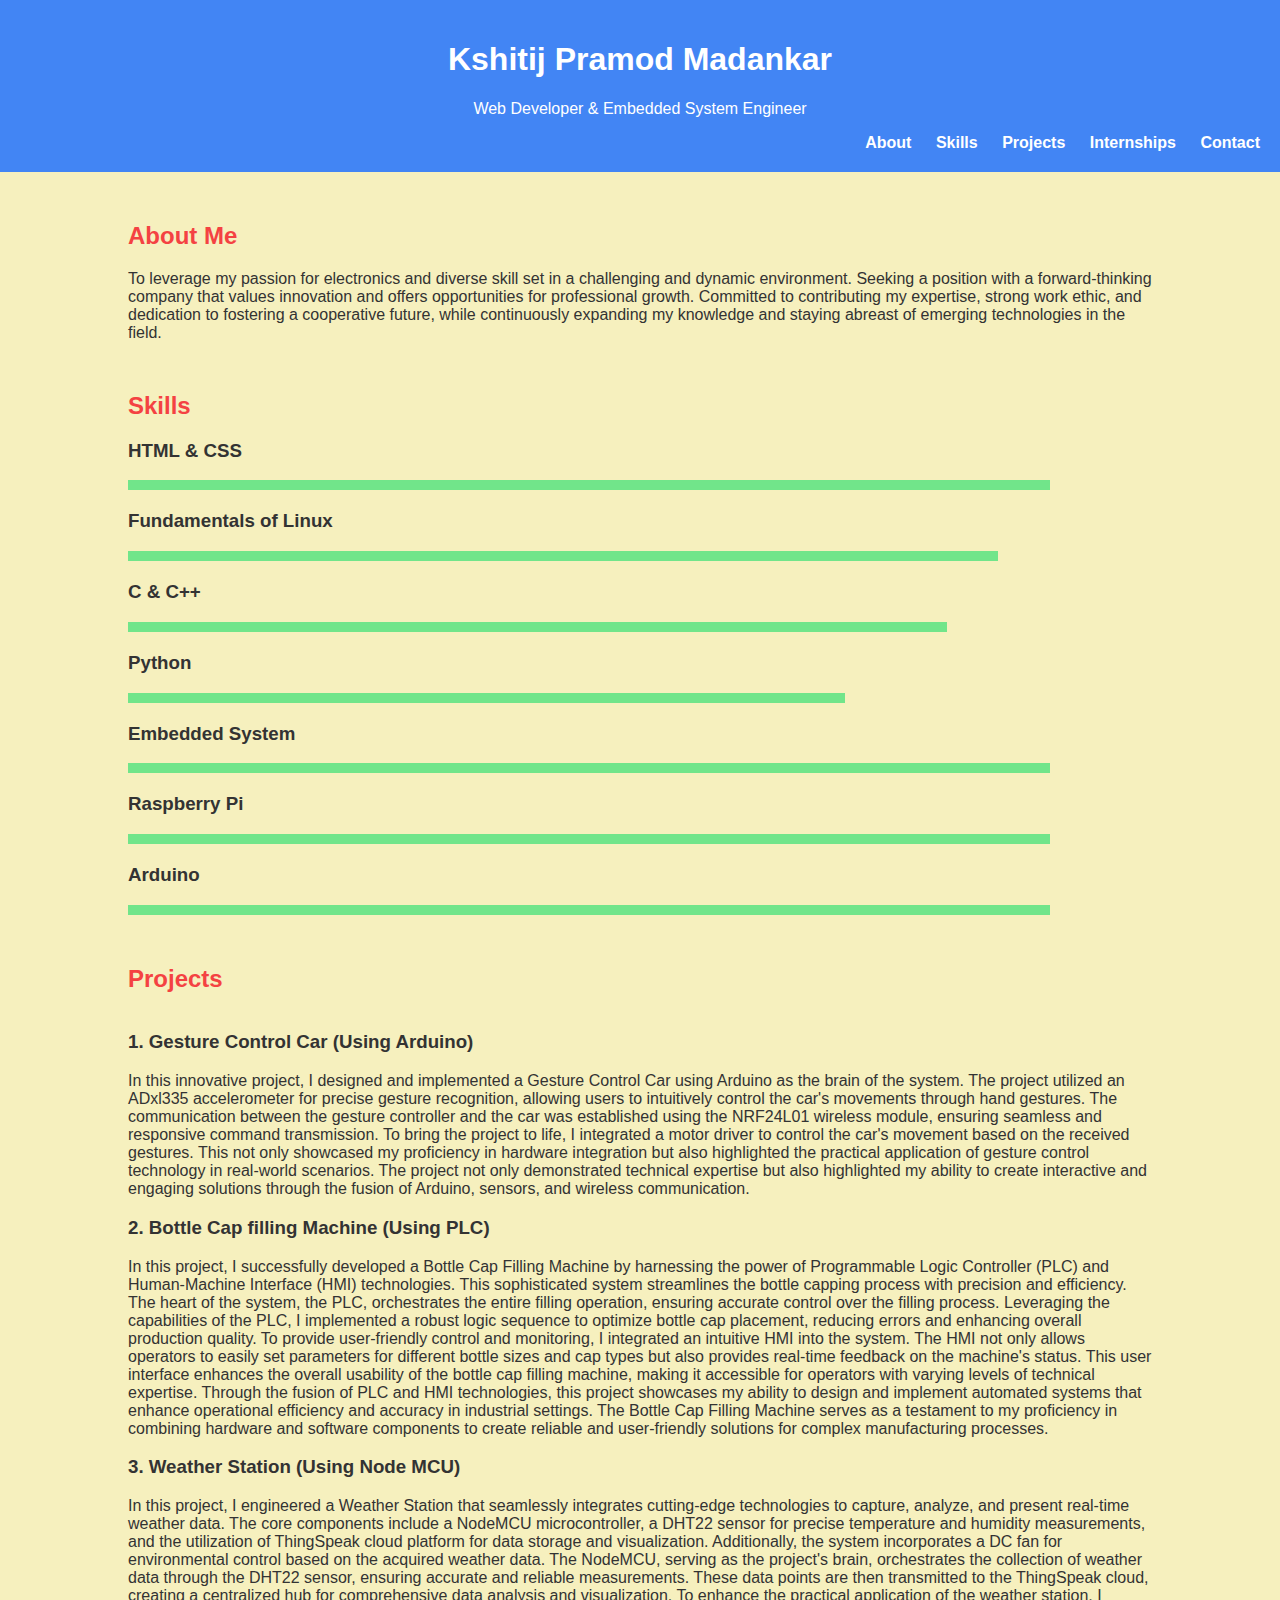
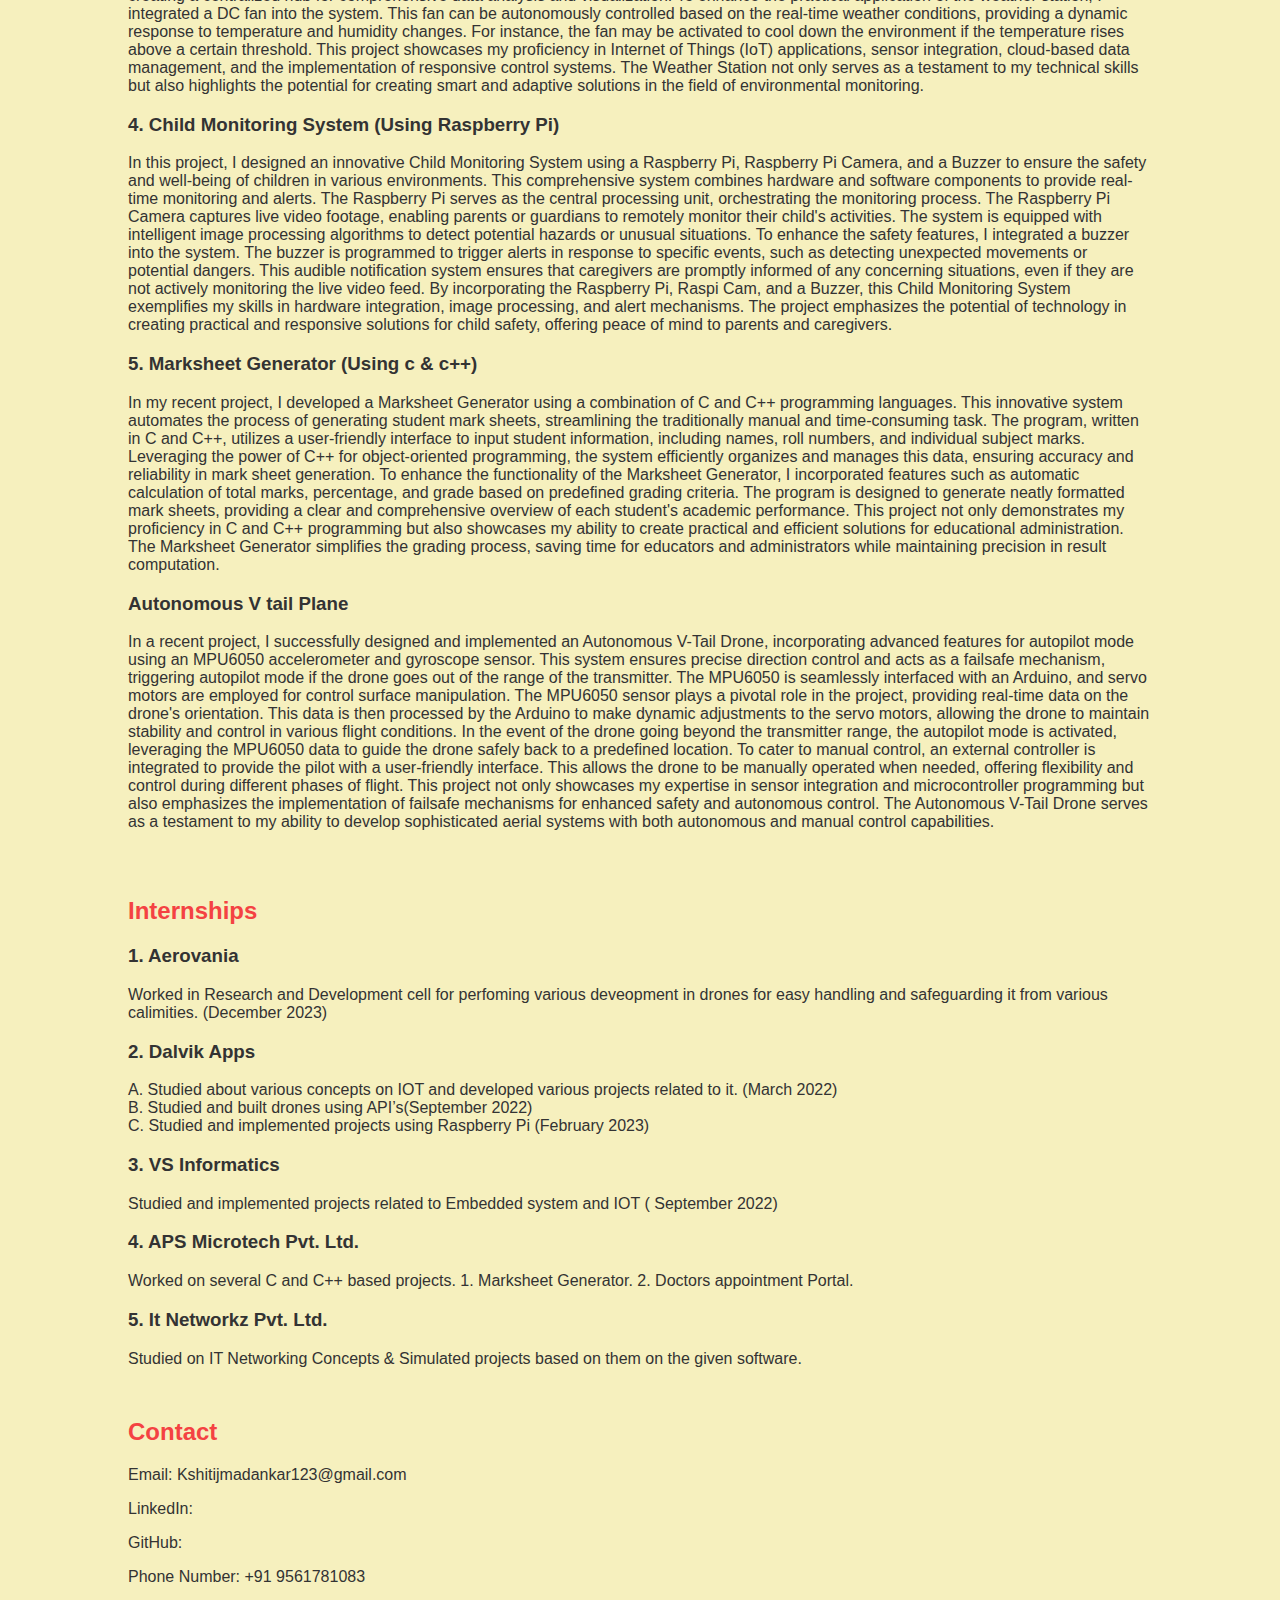
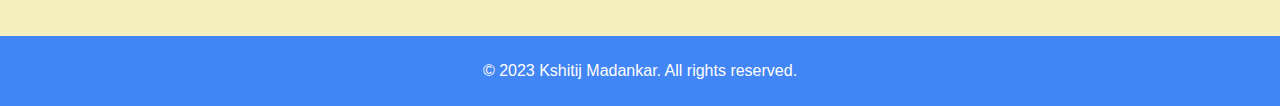
<file: Index.html>
<!DOCTYPE html>
<html lang="en">
<head>
    <meta charset="UTF-8">
    <meta name="viewport" content="width=device-width, initial-scale=1.0">
    <link rel="stylesheet" href="style.css">
    <title>Mr. Kshitij Pramod Madankar - Portfolio</title>
</head>
<body>

    <header>
        
        <div class="intro-text">
            <h1>Kshitij Pramod Madankar</h1>
            <p>Web Developer & Embedded System Engineer</p>
        </div>


        <nav>
            <ul>
                <li><a href="#about">About</a></li>
                <li><a href="#skills">Skills</a></li>
                <li><a href="#projects">Projects</a></li>
                <li><a href="#Internships">Internships</a></li>
                <li><a href="#contact">Contact</a></li>
                <!--Add More Sections here-->
            </ul>
        </nav>
    </header>


    
    <section id="about">
        <div class="container">
            <h2>About Me</h2>
            <p>To leverage my passion for 
                electronics and diverse skill set in a 
                challenging and dynamic 
                environment. Seeking a position with 
                a forward-thinking company that 
                values innovation and offers 
                opportunities for professional growth. 
                Committed to contributing my 
                expertise, strong work ethic, and 
                dedication to fostering a cooperative 
                future,  while continuously expanding 
                my knowledge and staying abreast of 
                emerging technologies in the field.  </p>
        </div>
    </section>

    <section id="skills">
        <div class="container">
            <h2>Skills</h2>
            <div class="skill">
                <h3>HTML & CSS</h3>
                <div class="progress-bar" style="--progress: 90%;"></div>
            </div>
            <div class="skill">
                <h3>Fundamentals of Linux</h3>
                <div class="progress-bar" style="--progress: 85%;"></div>
            </div>
            <div class="skill">
                <h3>C & C++</h3>
                <div class="progress-bar" style="--progress: 80%;"></div>
            </div>
            <div class="skill">
                <h3>Python</h3>
                <div class="progress-bar" style="--progress: 70%;"></div>
            </div>
            <div class="skill">
                <h3>Embedded System</h3>
                <div class="progress-bar" style="--progress: 90%;"></div>
            </div>
            <div class="skill">
                <h3>Raspberry Pi</h3>
                <div class="progress-bar" style="--progress: 90%;"></div>
            </div>
            <div class="skill">
                <h3>Arduino</h3>
                <div class="progress-bar" style="--progress: 90%;"></div>
            </div>
            <!-- Add more skills as needed -->
        </div>
    </section>

    <section id="projects">
        <div class="container">
            <h2>Projects</h2>
            <div class="project">
                <div class="project-info">
                    <h3>1. Gesture Control Car (Using Arduino)</h3>
                    <p>In this innovative project, I designed and implemented a Gesture Control Car using Arduino as the brain of the system. The project utilized an ADxl335 accelerometer for precise gesture recognition, allowing users to intuitively control the car's movements through hand gestures. The communication between the gesture controller and the car was established using the NRF24L01 wireless module, ensuring seamless and responsive command transmission.
                    To bring the project to life, I integrated a motor driver to control the car's movement based on the received gestures. This not only showcased my proficiency in hardware integration but also highlighted the practical application of gesture control technology in real-world scenarios. The project not only demonstrated technical expertise but also highlighted my ability to create interactive and engaging solutions through the fusion of Arduino, sensors, and wireless communication.</p>
                    <h3>2. Bottle Cap filling Machine (Using PLC)</h3>
                    <p>In this project, I successfully developed a Bottle Cap Filling Machine by harnessing the power of Programmable Logic Controller (PLC) and Human-Machine Interface (HMI) technologies. This sophisticated system streamlines the bottle capping process with precision and efficiency.
                    The heart of the system, the PLC, orchestrates the entire filling operation, ensuring accurate control over the filling process. Leveraging the capabilities of the PLC, I implemented a robust logic sequence to optimize bottle cap placement, reducing errors and enhancing overall production quality.
                    To provide user-friendly control and monitoring, I integrated an intuitive HMI into the system. The HMI not only allows operators to easily set parameters for different bottle sizes and cap types but also provides real-time feedback on the machine's status. This user interface enhances the overall usability of the bottle cap filling machine, making it accessible for operators with varying levels of technical expertise.
                    Through the fusion of PLC and HMI technologies, this project showcases my ability to design and implement automated systems that enhance operational efficiency and accuracy in industrial settings. The Bottle Cap Filling Machine serves as a testament to my proficiency in combining hardware and software components to create reliable and user-friendly solutions for complex manufacturing processes.</p>
                    <h3>3. Weather Station (Using Node MCU)</h3>
                    <p>In this project, I engineered a Weather Station that seamlessly integrates cutting-edge technologies to capture, analyze, and present real-time weather data. The core components include a NodeMCU microcontroller, a DHT22 sensor for precise temperature and humidity measurements, and the utilization of ThingSpeak cloud platform for data storage and visualization. Additionally, the system incorporates a DC fan for environmental control based on the acquired weather data.
                    The NodeMCU, serving as the project's brain, orchestrates the collection of weather data through the DHT22 sensor, ensuring accurate and reliable measurements. These data points are then transmitted to the ThingSpeak cloud, creating a centralized hub for comprehensive data analysis and visualization.
                    To enhance the practical application of the weather station, I integrated a DC fan into the system. This fan can be autonomously controlled based on the real-time weather conditions, providing a dynamic response to temperature and humidity changes. For instance, the fan may be activated to cool down the environment if the temperature rises above a certain threshold.
                    This project showcases my proficiency in Internet of Things (IoT) applications, sensor integration, cloud-based data management, and the implementation of responsive control systems. The Weather Station not only serves as a testament to my technical skills but also highlights the potential for creating smart and adaptive solutions in the field of environmental monitoring.</p>
                    <h3>4. Child Monitoring System (Using Raspberry Pi)</h3>
                    <p>In this project, I designed an innovative Child Monitoring System using a Raspberry Pi, Raspberry Pi Camera, and a Buzzer to ensure the safety and well-being of children in various environments. This comprehensive system combines hardware and software components to provide real-time monitoring and alerts.
                    The Raspberry Pi serves as the central processing unit, orchestrating the monitoring process. The Raspberry Pi Camera captures live video footage, enabling parents or guardians to remotely monitor their child's activities. The system is equipped with intelligent image processing algorithms to detect potential hazards or unusual situations.
                    To enhance the safety features, I integrated a buzzer into the system. The buzzer is programmed to trigger alerts in response to specific events, such as detecting unexpected movements or potential dangers. This audible notification system ensures that caregivers are promptly informed of any concerning situations, even if they are not actively monitoring the live video feed.
                    By incorporating the Raspberry Pi, Raspi Cam, and a Buzzer, this Child Monitoring System exemplifies my skills in hardware integration, image processing, and alert mechanisms. The project emphasizes the potential of technology in creating practical and responsive solutions for child safety, offering peace of mind to parents and caregivers.</p>
                    <h3>5. Marksheet Generator (Using c & c++)</h3>
                    <p>In my recent project, I developed a Marksheet Generator using a combination of C and C++ programming languages. This innovative system automates the process of generating student mark sheets, streamlining the traditionally manual and time-consuming task.
                    The program, written in C and C++, utilizes a user-friendly interface to input student information, including names, roll numbers, and individual subject marks. Leveraging the power of C++ for object-oriented programming, the system efficiently organizes and manages this data, ensuring accuracy and reliability in mark sheet generation.
                    To enhance the functionality of the Marksheet Generator, I incorporated features such as automatic calculation of total marks, percentage, and grade based on predefined grading criteria. The program is designed to generate neatly formatted mark sheets, providing a clear and comprehensive overview of each student's academic performance.
                    This project not only demonstrates my proficiency in C and C++ programming but also showcases my ability to create practical and efficient solutions for educational administration. The Marksheet Generator simplifies the grading process, saving time for educators and administrators while maintaining precision in result computation.</p>
                    <h3>Autonomous V tail Plane</h3>
                    <p>In a recent project, I successfully designed and implemented an Autonomous V-Tail Drone, incorporating advanced features for autopilot mode using an MPU6050 accelerometer and gyroscope sensor. This system ensures precise direction control and acts as a failsafe mechanism, triggering autopilot mode if the drone goes out of the range of the transmitter. The MPU6050 is seamlessly interfaced with an Arduino, and servo motors are employed for control surface manipulation.
                    The MPU6050 sensor plays a pivotal role in the project, providing real-time data on the drone's orientation. This data is then processed by the Arduino to make dynamic adjustments to the servo motors, allowing the drone to maintain stability and control in various flight conditions. In the event of the drone going beyond the transmitter range, the autopilot mode is activated, leveraging the MPU6050 data to guide the drone safely back to a predefined location.
                    To cater to manual control, an external controller is integrated to provide the pilot with a user-friendly interface. This allows the drone to be manually operated when needed, offering flexibility and control during different phases of flight.
                    This project not only showcases my expertise in sensor integration and microcontroller programming but also emphasizes the implementation of failsafe mechanisms for enhanced safety and autonomous control. The Autonomous V-Tail Drone serves as a testament to my ability to develop sophisticated aerial systems with both autonomous and manual control capabilities.</p>
                </div>
            </div>
            <!-- Add more project sections as needed -->
        </div>
    </section>

    <section id="Internships">
        <div class="container">
            <h2>Internships</h2>
            <h3>1. Aerovania</h3>
            <p>Worked in Research and Development cell for perfoming  various deveopment in drones for easy handling and safeguarding it from various calimities. (December 2023)</p>
            <h3>2. Dalvik Apps</h3>
            <p>A. Studied about various concepts on IOT and developed 
                various projects related to it. (March 2022) <br>
                  
                B. Studied and built drones using API’s(September 2022) <br> 
                 
                C. Studied and implemented projects using Raspberry Pi 
                (February 2023) </p>
            <h3>3. VS Informatics</h3>
            <p> 
                Studied and implemented projects related to Embedded 
                system and IOT ( September 2022)</p>
            <h3>4. APS Microtech Pvt. Ltd.</h3>
            <p>Worked on several C and C++ based projects.
                1. Marksheet Generator.
                2. Doctors appointment Portal.
            </p>
            <h3>5. It Networkz Pvt. Ltd.</h3>
            <p>Studied on IT Networking Concepts & Simulated projects based on them on the given software. </p>

        </div>
    </section>


    <section id="contact">
        <div class="container">
            <h2>Contact</h2>
            <p>Email: Kshitijmadankar123@gmail.com</p>
            <p>LinkedIn: <!-- Your LinkedIn profile --></p>
            <p>GitHub: <!-- Your GitHub profile --></p>
            <p>Phone Number: +91 9561781083</p>

        </div>
    </section>

    
    <footer>
        <div class="container">
            <p>&copy; 2023 Kshitij Madankar. All rights reserved.</p>
        </div>
    </footer>

</body>
</html>
</file>
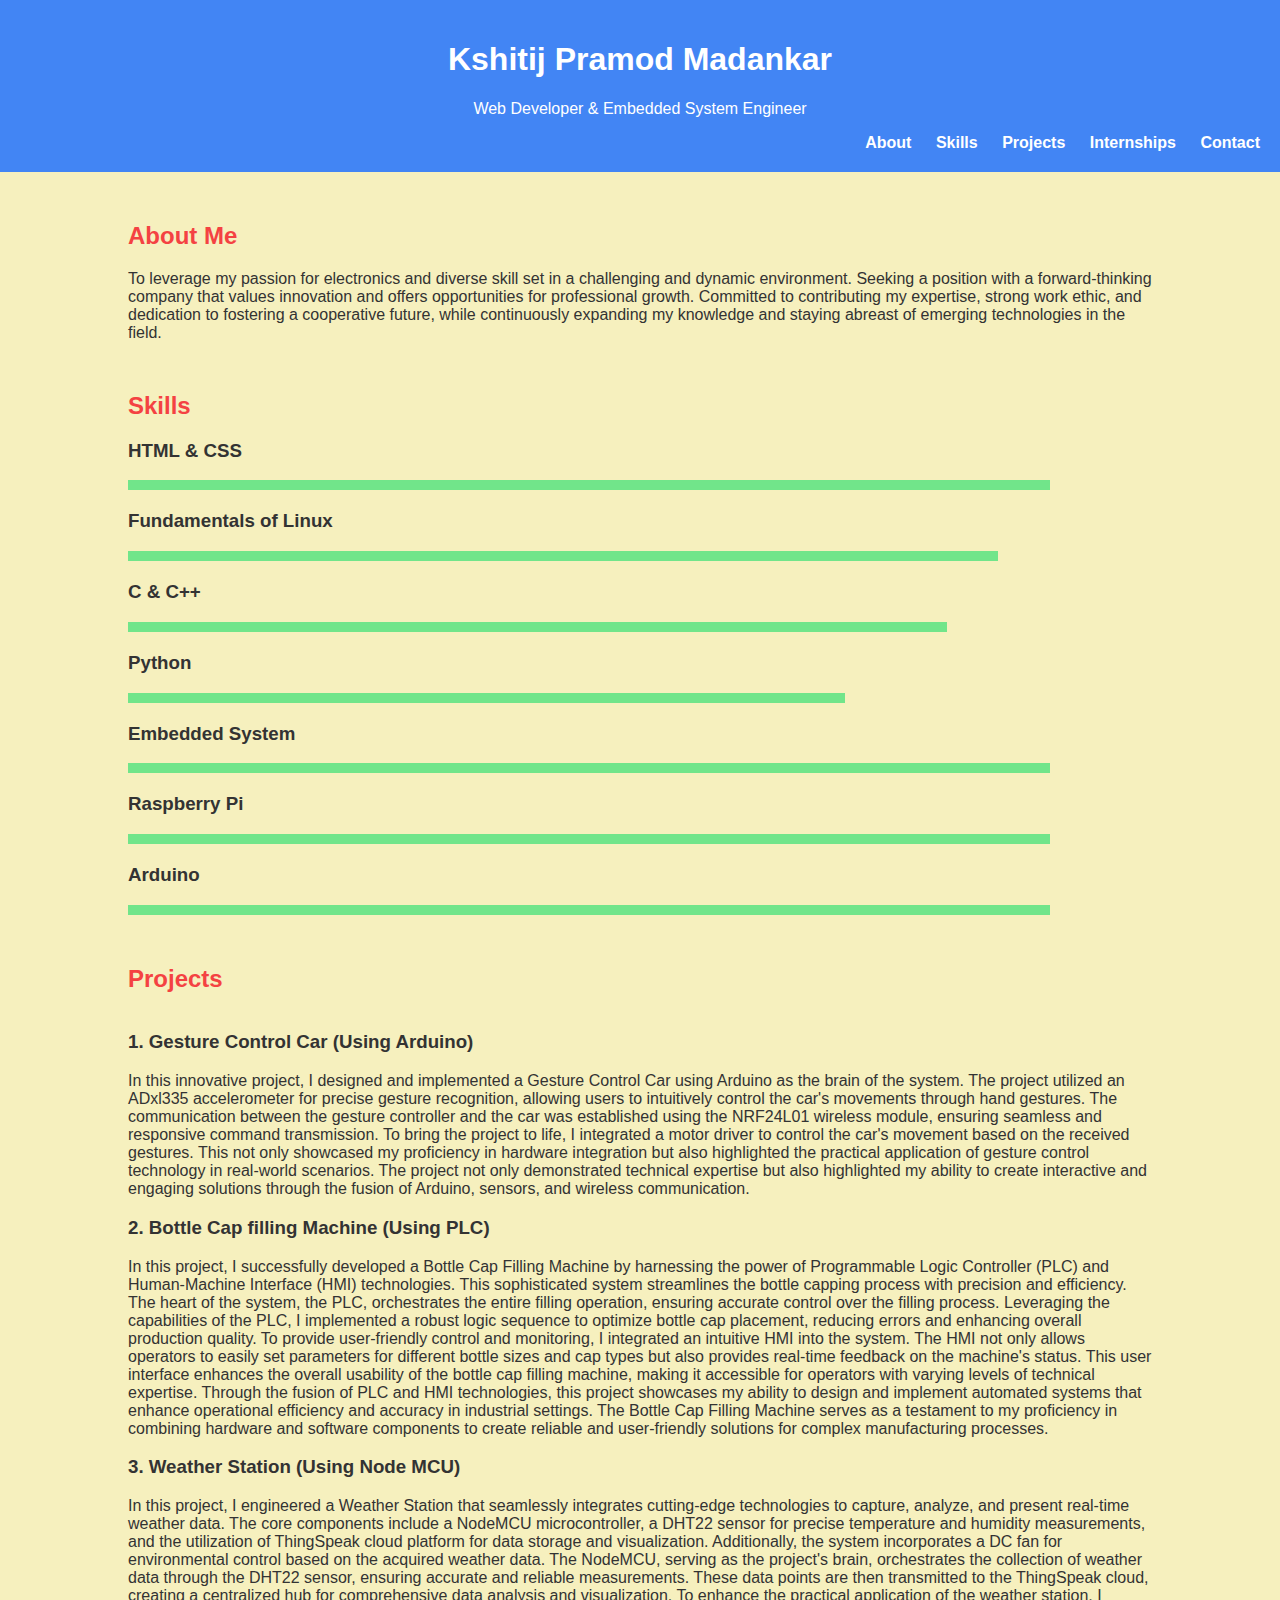
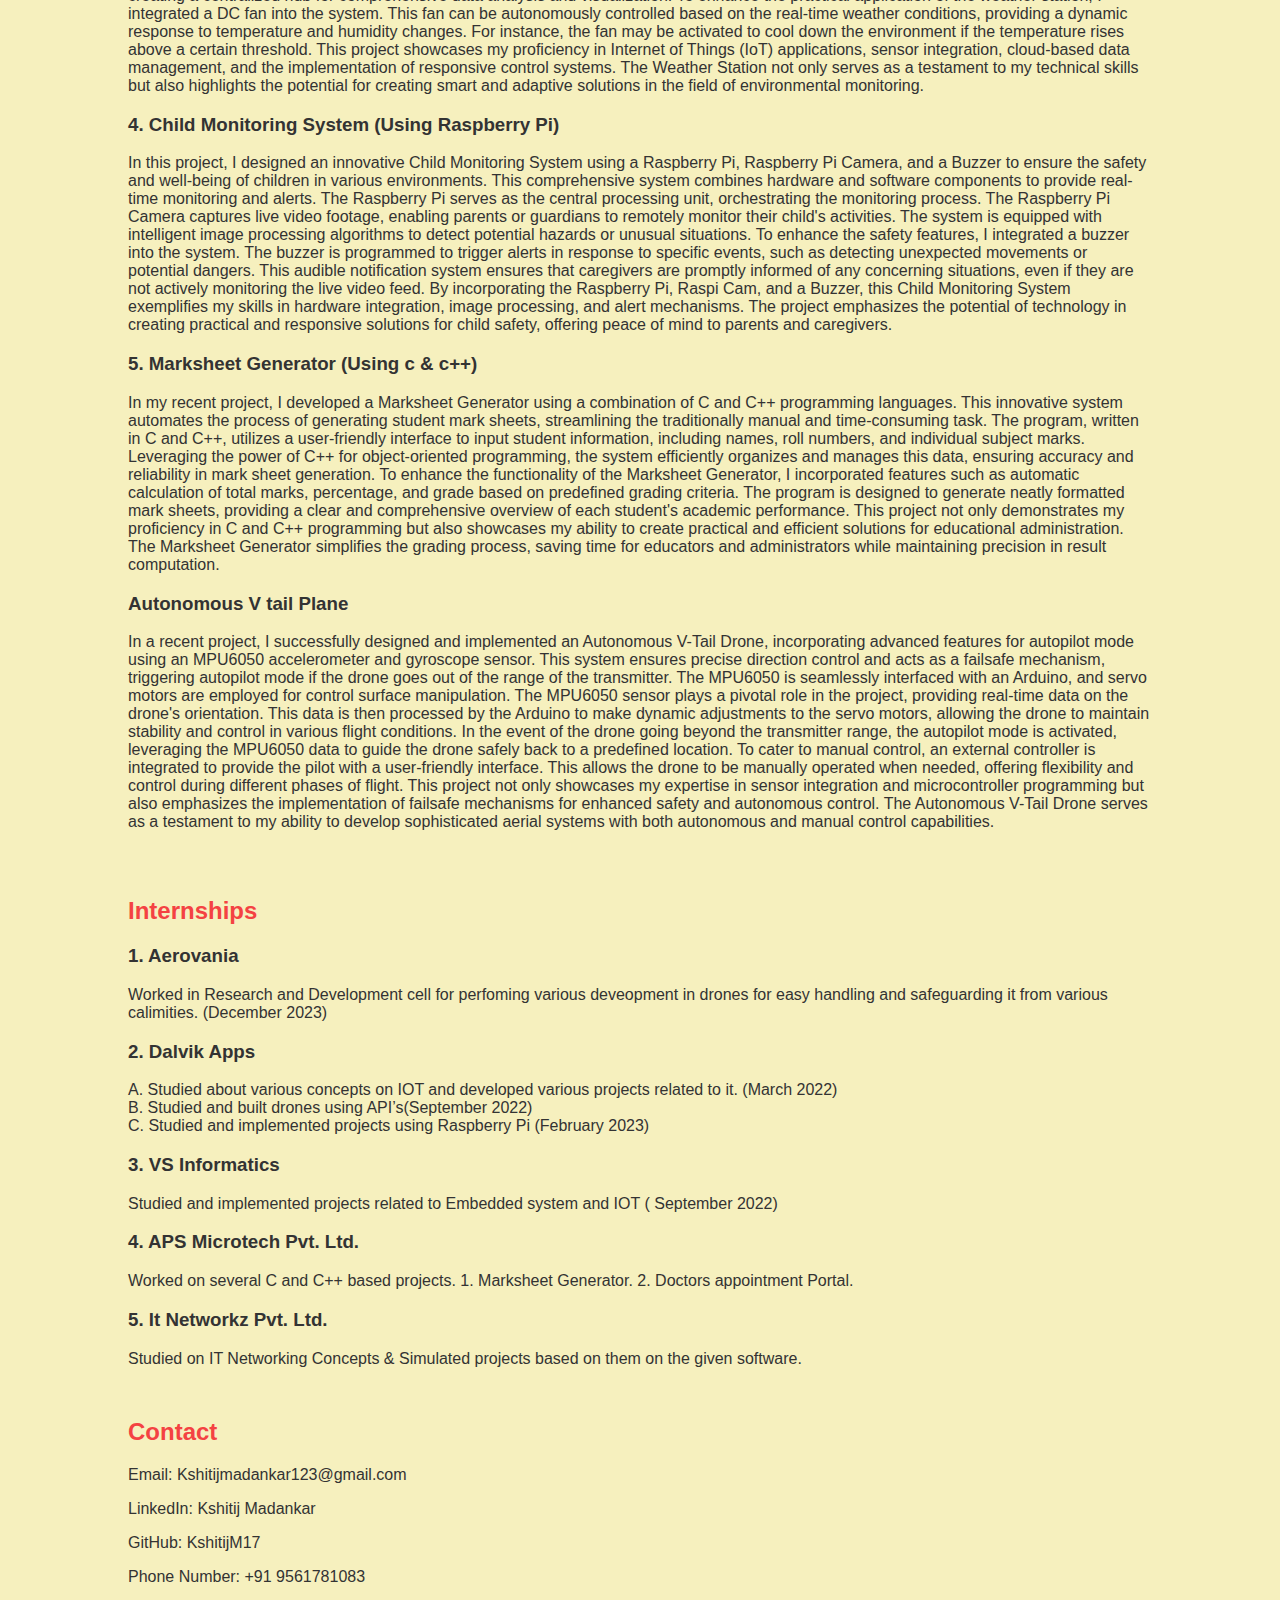
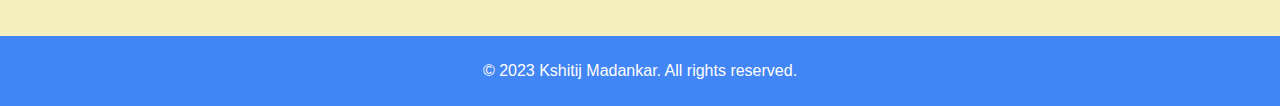
<file: Portfolio/Index.html>
<!DOCTYPE html>
<html lang="en">
<head>
    <meta charset="UTF-8">
    <meta name="viewport" content="width=device-width, initial-scale=1.0">
    <link rel="stylesheet" href="style.css">
    <title>Mr. Kshitij Pramod Madankar - Portfolio</title>
</head>
<body>

    <header>
        
        <div class="intro-text">
            <h1>Kshitij Pramod Madankar</h1>
            <p>Web Developer & Embedded System Engineer</p>
        </div>


        <nav>
            <ul>
                <li><a href="#about">About</a></li>
                <li><a href="#skills">Skills</a></li>
                <li><a href="#projects">Projects</a></li>
                <li><a href="#Internships">Internships</a></li>
                <li><a href="#contact">Contact</a></li>
                <!--Add More Sections here-->
            </ul>
        </nav>
    </header>


    
    <section id="about">
        <div class="container">
            <h2>About Me</h2>
            <p>To leverage my passion for 
                electronics and diverse skill set in a 
                challenging and dynamic 
                environment. Seeking a position with 
                a forward-thinking company that 
                values innovation and offers 
                opportunities for professional growth. 
                Committed to contributing my 
                expertise, strong work ethic, and 
                dedication to fostering a cooperative 
                future,  while continuously expanding 
                my knowledge and staying abreast of 
                emerging technologies in the field.  </p>
        </div>
    </section>

    <section id="skills">
        <div class="container">
            <h2>Skills</h2>
            <div class="skill">
                <h3>HTML & CSS</h3>
                <div class="progress-bar" style="--progress: 90%;"></div>
            </div>
            <div class="skill">
                <h3>Fundamentals of Linux</h3>
                <div class="progress-bar" style="--progress: 85%;"></div>
            </div>
            <div class="skill">
                <h3>C & C++</h3>
                <div class="progress-bar" style="--progress: 80%;"></div>
            </div>
            <div class="skill">
                <h3>Python</h3>
                <div class="progress-bar" style="--progress: 70%;"></div>
            </div>
            <div class="skill">
                <h3>Embedded System</h3>
                <div class="progress-bar" style="--progress: 90%;"></div>
            </div>
            <div class="skill">
                <h3>Raspberry Pi</h3>
                <div class="progress-bar" style="--progress: 90%;"></div>
            </div>
            <div class="skill">
                <h3>Arduino</h3>
                <div class="progress-bar" style="--progress: 90%;"></div>
            </div>
            <!-- Add more skills as needed -->
        </div>
    </section>

    <section id="projects">
        <div class="container">
            <h2>Projects</h2>
            <div class="project">
                <div class="project-info">
                    <h3>1. Gesture Control Car (Using Arduino)</h3>
                    <p>In this innovative project, I designed and implemented a Gesture Control Car using Arduino as the brain of the system. The project utilized an ADxl335 accelerometer for precise gesture recognition, allowing users to intuitively control the car's movements through hand gestures. The communication between the gesture controller and the car was established using the NRF24L01 wireless module, ensuring seamless and responsive command transmission.
                    To bring the project to life, I integrated a motor driver to control the car's movement based on the received gestures. This not only showcased my proficiency in hardware integration but also highlighted the practical application of gesture control technology in real-world scenarios. The project not only demonstrated technical expertise but also highlighted my ability to create interactive and engaging solutions through the fusion of Arduino, sensors, and wireless communication.</p>
                    <h3>2. Bottle Cap filling Machine (Using PLC)</h3>
                    <p>In this project, I successfully developed a Bottle Cap Filling Machine by harnessing the power of Programmable Logic Controller (PLC) and Human-Machine Interface (HMI) technologies. This sophisticated system streamlines the bottle capping process with precision and efficiency.
                    The heart of the system, the PLC, orchestrates the entire filling operation, ensuring accurate control over the filling process. Leveraging the capabilities of the PLC, I implemented a robust logic sequence to optimize bottle cap placement, reducing errors and enhancing overall production quality.
                    To provide user-friendly control and monitoring, I integrated an intuitive HMI into the system. The HMI not only allows operators to easily set parameters for different bottle sizes and cap types but also provides real-time feedback on the machine's status. This user interface enhances the overall usability of the bottle cap filling machine, making it accessible for operators with varying levels of technical expertise.
                    Through the fusion of PLC and HMI technologies, this project showcases my ability to design and implement automated systems that enhance operational efficiency and accuracy in industrial settings. The Bottle Cap Filling Machine serves as a testament to my proficiency in combining hardware and software components to create reliable and user-friendly solutions for complex manufacturing processes.</p>
                    <h3>3. Weather Station (Using Node MCU)</h3>
                    <p>In this project, I engineered a Weather Station that seamlessly integrates cutting-edge technologies to capture, analyze, and present real-time weather data. The core components include a NodeMCU microcontroller, a DHT22 sensor for precise temperature and humidity measurements, and the utilization of ThingSpeak cloud platform for data storage and visualization. Additionally, the system incorporates a DC fan for environmental control based on the acquired weather data.
                    The NodeMCU, serving as the project's brain, orchestrates the collection of weather data through the DHT22 sensor, ensuring accurate and reliable measurements. These data points are then transmitted to the ThingSpeak cloud, creating a centralized hub for comprehensive data analysis and visualization.
                    To enhance the practical application of the weather station, I integrated a DC fan into the system. This fan can be autonomously controlled based on the real-time weather conditions, providing a dynamic response to temperature and humidity changes. For instance, the fan may be activated to cool down the environment if the temperature rises above a certain threshold.
                    This project showcases my proficiency in Internet of Things (IoT) applications, sensor integration, cloud-based data management, and the implementation of responsive control systems. The Weather Station not only serves as a testament to my technical skills but also highlights the potential for creating smart and adaptive solutions in the field of environmental monitoring.</p>
                    <h3>4. Child Monitoring System (Using Raspberry Pi)</h3>
                    <p>In this project, I designed an innovative Child Monitoring System using a Raspberry Pi, Raspberry Pi Camera, and a Buzzer to ensure the safety and well-being of children in various environments. This comprehensive system combines hardware and software components to provide real-time monitoring and alerts.
                    The Raspberry Pi serves as the central processing unit, orchestrating the monitoring process. The Raspberry Pi Camera captures live video footage, enabling parents or guardians to remotely monitor their child's activities. The system is equipped with intelligent image processing algorithms to detect potential hazards or unusual situations.
                    To enhance the safety features, I integrated a buzzer into the system. The buzzer is programmed to trigger alerts in response to specific events, such as detecting unexpected movements or potential dangers. This audible notification system ensures that caregivers are promptly informed of any concerning situations, even if they are not actively monitoring the live video feed.
                    By incorporating the Raspberry Pi, Raspi Cam, and a Buzzer, this Child Monitoring System exemplifies my skills in hardware integration, image processing, and alert mechanisms. The project emphasizes the potential of technology in creating practical and responsive solutions for child safety, offering peace of mind to parents and caregivers.</p>
                    <h3>5. Marksheet Generator (Using c & c++)</h3>
                    <p>In my recent project, I developed a Marksheet Generator using a combination of C and C++ programming languages. This innovative system automates the process of generating student mark sheets, streamlining the traditionally manual and time-consuming task.
                    The program, written in C and C++, utilizes a user-friendly interface to input student information, including names, roll numbers, and individual subject marks. Leveraging the power of C++ for object-oriented programming, the system efficiently organizes and manages this data, ensuring accuracy and reliability in mark sheet generation.
                    To enhance the functionality of the Marksheet Generator, I incorporated features such as automatic calculation of total marks, percentage, and grade based on predefined grading criteria. The program is designed to generate neatly formatted mark sheets, providing a clear and comprehensive overview of each student's academic performance.
                    This project not only demonstrates my proficiency in C and C++ programming but also showcases my ability to create practical and efficient solutions for educational administration. The Marksheet Generator simplifies the grading process, saving time for educators and administrators while maintaining precision in result computation.</p>
                    <h3>Autonomous V tail Plane</h3>
                    <p>In a recent project, I successfully designed and implemented an Autonomous V-Tail Drone, incorporating advanced features for autopilot mode using an MPU6050 accelerometer and gyroscope sensor. This system ensures precise direction control and acts as a failsafe mechanism, triggering autopilot mode if the drone goes out of the range of the transmitter. The MPU6050 is seamlessly interfaced with an Arduino, and servo motors are employed for control surface manipulation.
                    The MPU6050 sensor plays a pivotal role in the project, providing real-time data on the drone's orientation. This data is then processed by the Arduino to make dynamic adjustments to the servo motors, allowing the drone to maintain stability and control in various flight conditions. In the event of the drone going beyond the transmitter range, the autopilot mode is activated, leveraging the MPU6050 data to guide the drone safely back to a predefined location.
                    To cater to manual control, an external controller is integrated to provide the pilot with a user-friendly interface. This allows the drone to be manually operated when needed, offering flexibility and control during different phases of flight.
                    This project not only showcases my expertise in sensor integration and microcontroller programming but also emphasizes the implementation of failsafe mechanisms for enhanced safety and autonomous control. The Autonomous V-Tail Drone serves as a testament to my ability to develop sophisticated aerial systems with both autonomous and manual control capabilities.</p>
                </div>
            </div>
            <!-- Add more project sections as needed -->
        </div>
    </section>

    <section id="Internships">
        <div class="container">
            <h2>Internships</h2>
            <h3>1. Aerovania</h3>
            <p>Worked in Research and Development cell for perfoming  various deveopment in drones for easy handling and safeguarding it from various calimities. (December 2023)</p>
            <h3>2. Dalvik Apps</h3>
            <p>A. Studied about various concepts on IOT and developed 
                various projects related to it. (March 2022) <br>
                  
                B. Studied and built drones using API’s(September 2022) <br> 
                 
                C. Studied and implemented projects using Raspberry Pi 
                (February 2023) </p>
            <h3>3. VS Informatics</h3>
            <p> 
                Studied and implemented projects related to Embedded 
                system and IOT ( September 2022)</p>
            <h3>4. APS Microtech Pvt. Ltd.</h3>
            <p>Worked on several C and C++ based projects.
                1. Marksheet Generator.
                2. Doctors appointment Portal.
            </p>
            <h3>5. It Networkz Pvt. Ltd.</h3>
            <p>Studied on IT Networking Concepts & Simulated projects based on them on the given software. </p>

        </div>
    </section>


    <section id="contact">
        <div class="container">
            <h2>Contact</h2>
            <p>Email: Kshitijmadankar123@gmail.com</p>
            <p>LinkedIn: Kshitij Madankar</p>
            <p>GitHub: KshitijM17 </p>
            <p>Phone Number: +91 9561781083</p>

        </div>
    </section>

    
    <footer>
        <div class="container">
            <p>&copy; 2023 Kshitij Madankar. All rights reserved.</p>
        </div>
    </footer>

</body>
</html>
</file>
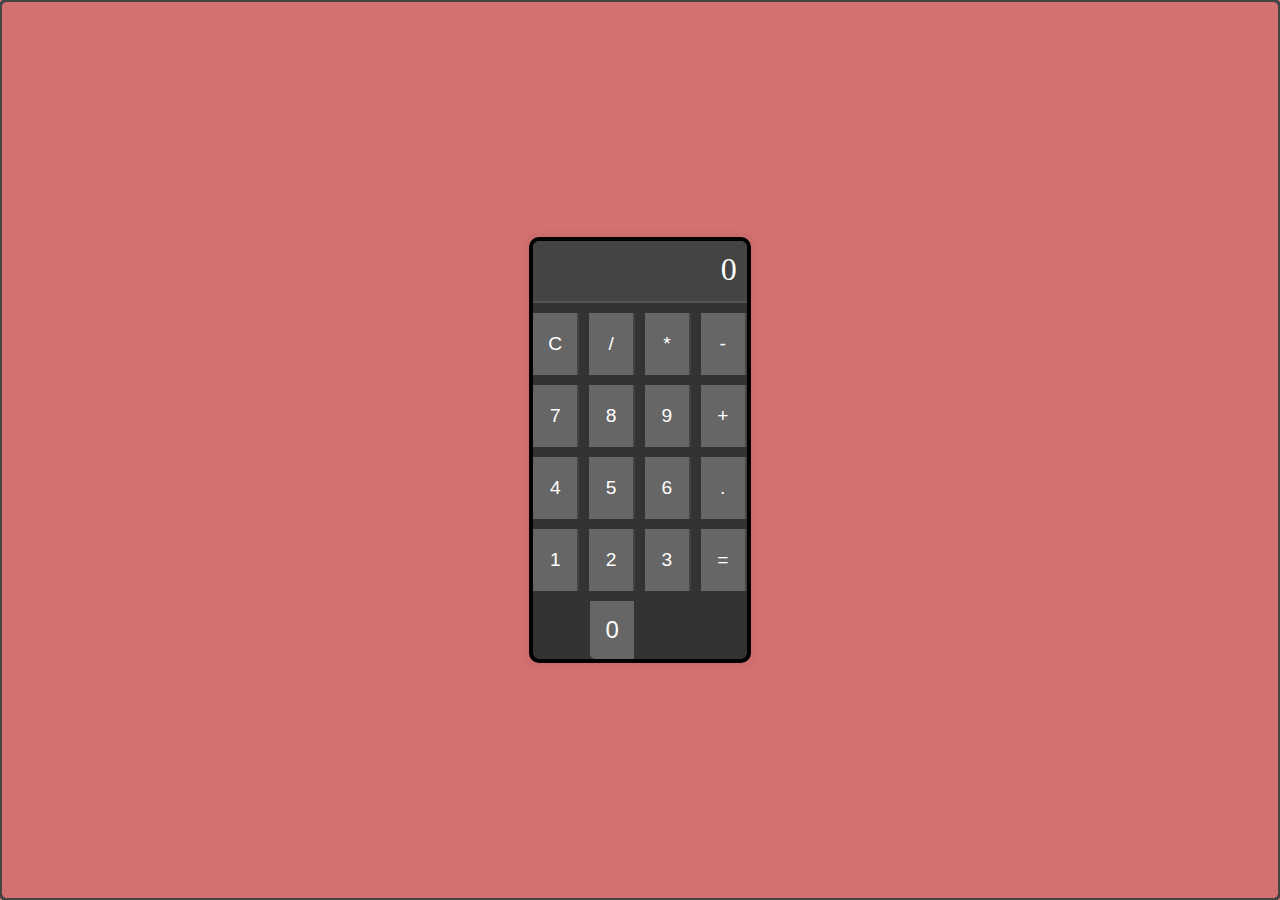
<file: Calculator.html>
<!DOCTYPE html>
<html lang="en">
<head>
  <meta charset="UTF-8">
  <meta name="viewport" content="width=device-width, initial-scale=1.0">
  <link rel="stylesheet" href="calculator.css">
  <title>Simple Calculator</title>
</head>
<body>
  
  <div class="calculator">
    
    <div class="display" id="display">0</div>
    <button onclick="clearDisplay()">C</button>
    <button onclick="appendCharacter('/')">/</button>
    <button onclick="appendCharacter('*')">*</button>
    <button onclick="appendCharacter('-')">-</button>
    <button onclick="appendCharacter('7')">7</button>
    <button onclick="appendCharacter('8')">8</button>
    <button onclick="appendCharacter('9')">9</button>
    <button onclick="appendCharacter('+')">+</button>
    <button onclick="appendCharacter('4')">4</button>
    <button onclick="appendCharacter('5')">5</button>
    <button onclick="appendCharacter('6')">6</button>
    <button onclick="appendCharacter('.')">.</button>
    <button onclick="appendCharacter('1')">1</button>
    <button onclick="appendCharacter('2')">2</button>
    <button onclick="appendCharacter('3')">3</button>
    <button onclick="calculate()">=</button>
    <div class="zero-button">
      <button onclick="appendCharacter('0')">0</button>
    </div>
  </div>

  <script src="calculator.js"></script>
</body>
</html>
</file>
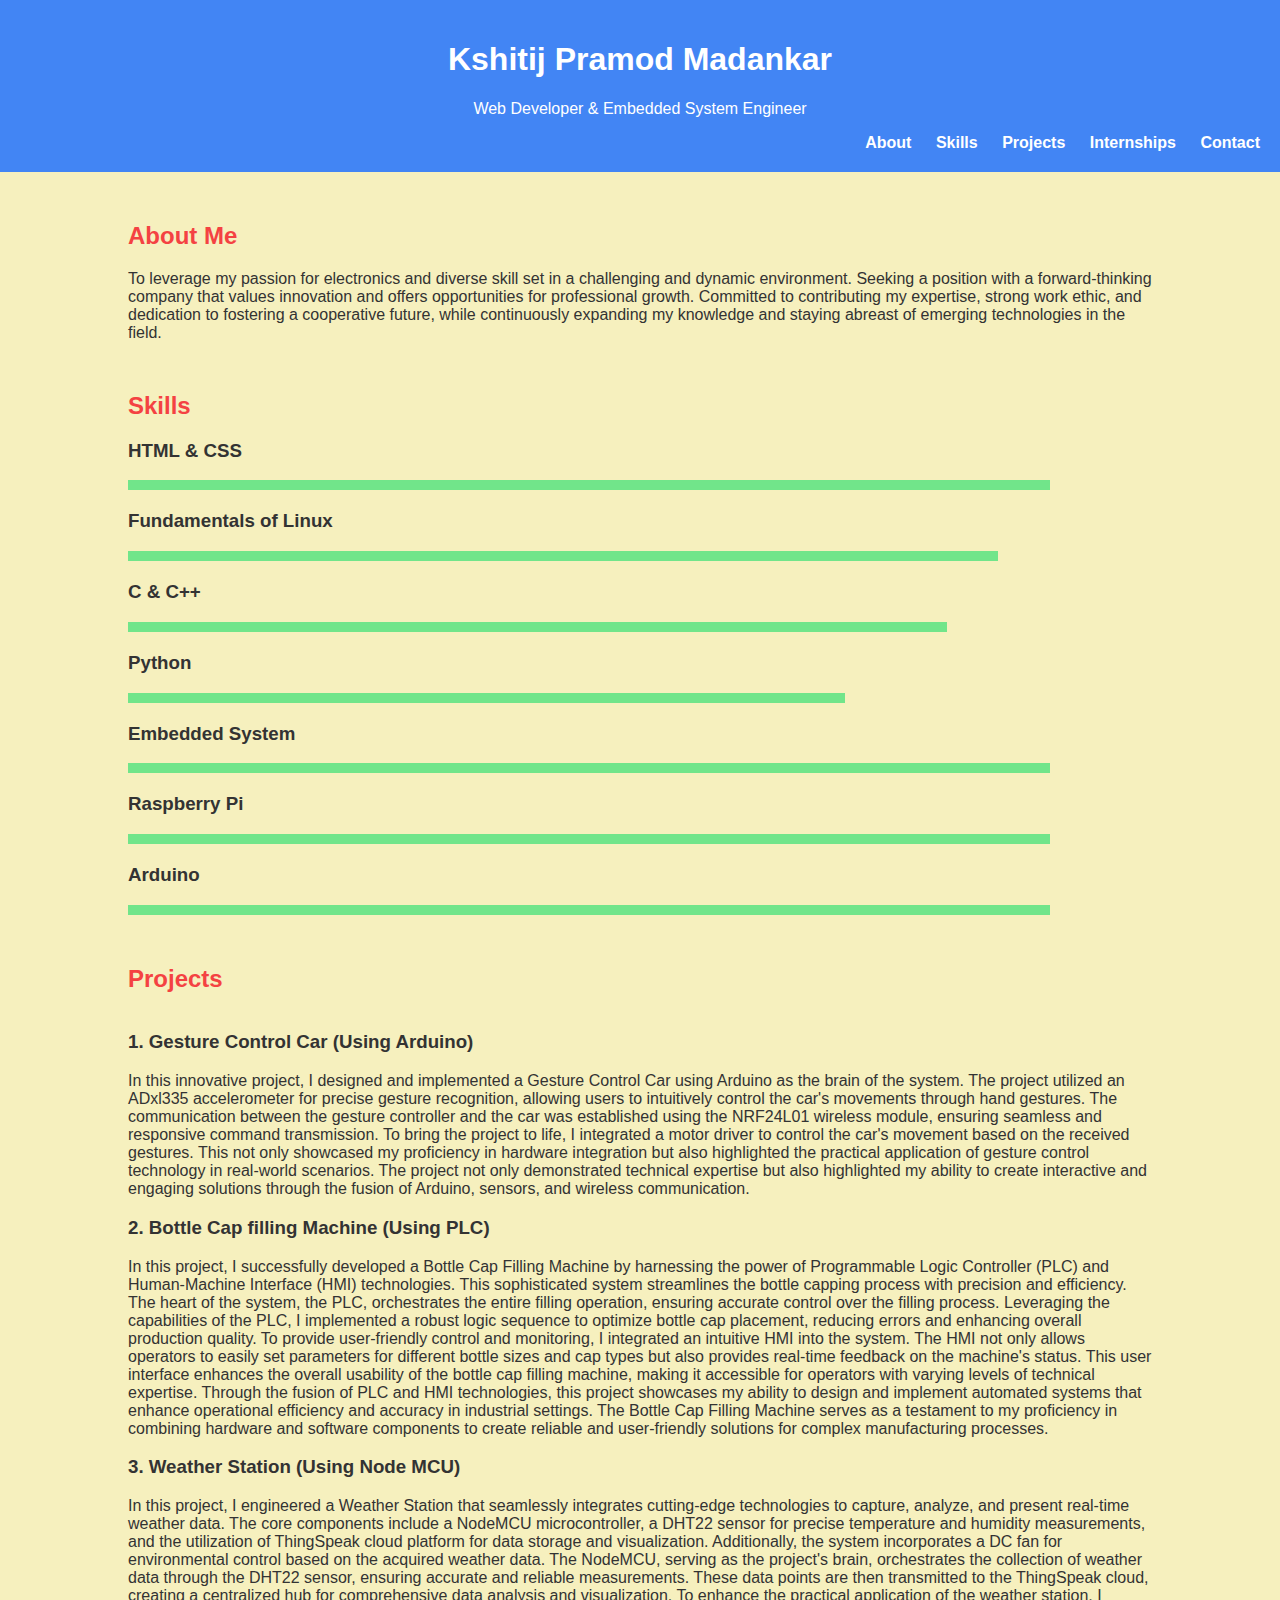
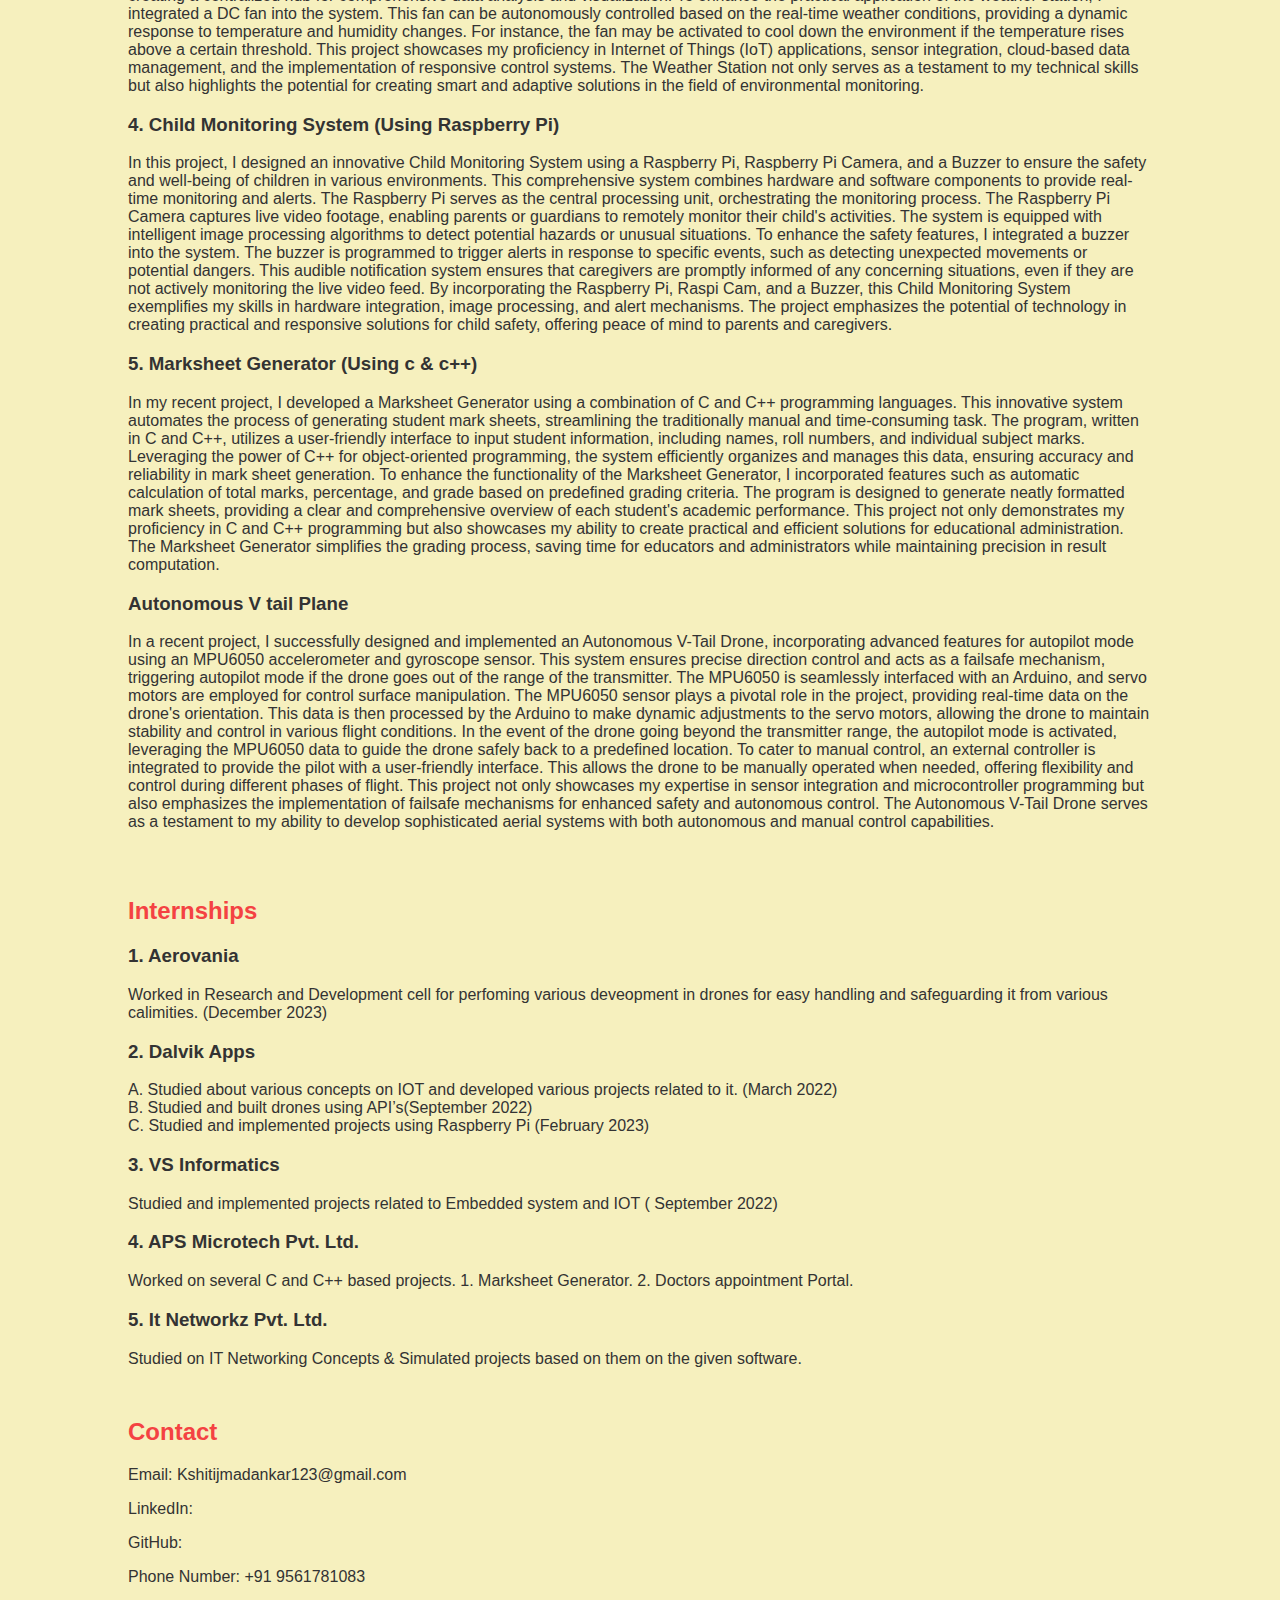
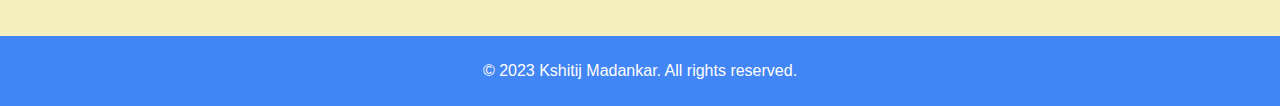
<file: Portfolio.html>
<!DOCTYPE html>
<html lang="en">
<head>
    <meta charset="UTF-8">
    <meta name="viewport" content="width=device-width, initial-scale=1.0">
    <link rel="stylesheet" href="Portfolio.css">
    <title>Mr. Kshitij Pramod Madankar - Portfolio</title>
</head>
<body>

    <header>
        
        <div class="intro-text">
            <h1>Kshitij Pramod Madankar</h1>
            <p>Web Developer & Embedded System Engineer</p>
        </div>


        <nav>
            <ul>
                <li><a href="#about">About</a></li>
                <li><a href="#skills">Skills</a></li>
                <li><a href="#projects">Projects</a></li>
                <li><a href="#Internships">Internships</a></li>
                <li><a href="#contact">Contact</a></li>
                <!--Add More Sections here-->
            </ul>
        </nav>
    </header>


    
    <section id="about">
        <div class="container">
            <h2>About Me</h2>
            <p>To leverage my passion for 
                electronics and diverse skill set in a 
                challenging and dynamic 
                environment. Seeking a position with 
                a forward-thinking company that 
                values innovation and offers 
                opportunities for professional growth. 
                Committed to contributing my 
                expertise, strong work ethic, and 
                dedication to fostering a cooperative 
                future,  while continuously expanding 
                my knowledge and staying abreast of 
                emerging technologies in the field.  </p>
        </div>
    </section>

    <section id="skills">
        <div class="container">
            <h2>Skills</h2>
            <div class="skill">
                <h3>HTML & CSS</h3>
                <div class="progress-bar" style="--progress: 90%;"></div>
            </div>
            <div class="skill">
                <h3>Fundamentals of Linux</h3>
                <div class="progress-bar" style="--progress: 85%;"></div>
            </div>
            <div class="skill">
                <h3>C & C++</h3>
                <div class="progress-bar" style="--progress: 80%;"></div>
            </div>
            <div class="skill">
                <h3>Python</h3>
                <div class="progress-bar" style="--progress: 70%;"></div>
            </div>
            <div class="skill">
                <h3>Embedded System</h3>
                <div class="progress-bar" style="--progress: 90%;"></div>
            </div>
            <div class="skill">
                <h3>Raspberry Pi</h3>
                <div class="progress-bar" style="--progress: 90%;"></div>
            </div>
            <div class="skill">
                <h3>Arduino</h3>
                <div class="progress-bar" style="--progress: 90%;"></div>
            </div>
            <!-- Add more skills as needed -->
        </div>
    </section>

    <section id="projects">
        <div class="container">
            <h2>Projects</h2>
            <div class="project">
                <div class="project-info">
                    <h3>1. Gesture Control Car (Using Arduino)</h3>
                    <p>In this innovative project, I designed and implemented a Gesture Control Car using Arduino as the brain of the system. The project utilized an ADxl335 accelerometer for precise gesture recognition, allowing users to intuitively control the car's movements through hand gestures. The communication between the gesture controller and the car was established using the NRF24L01 wireless module, ensuring seamless and responsive command transmission.
                    To bring the project to life, I integrated a motor driver to control the car's movement based on the received gestures. This not only showcased my proficiency in hardware integration but also highlighted the practical application of gesture control technology in real-world scenarios. The project not only demonstrated technical expertise but also highlighted my ability to create interactive and engaging solutions through the fusion of Arduino, sensors, and wireless communication.</p>
                    <h3>2. Bottle Cap filling Machine (Using PLC)</h3>
                    <p>In this project, I successfully developed a Bottle Cap Filling Machine by harnessing the power of Programmable Logic Controller (PLC) and Human-Machine Interface (HMI) technologies. This sophisticated system streamlines the bottle capping process with precision and efficiency.
                    The heart of the system, the PLC, orchestrates the entire filling operation, ensuring accurate control over the filling process. Leveraging the capabilities of the PLC, I implemented a robust logic sequence to optimize bottle cap placement, reducing errors and enhancing overall production quality.
                    To provide user-friendly control and monitoring, I integrated an intuitive HMI into the system. The HMI not only allows operators to easily set parameters for different bottle sizes and cap types but also provides real-time feedback on the machine's status. This user interface enhances the overall usability of the bottle cap filling machine, making it accessible for operators with varying levels of technical expertise.
                    Through the fusion of PLC and HMI technologies, this project showcases my ability to design and implement automated systems that enhance operational efficiency and accuracy in industrial settings. The Bottle Cap Filling Machine serves as a testament to my proficiency in combining hardware and software components to create reliable and user-friendly solutions for complex manufacturing processes.</p>
                    <h3>3. Weather Station (Using Node MCU)</h3>
                    <p>In this project, I engineered a Weather Station that seamlessly integrates cutting-edge technologies to capture, analyze, and present real-time weather data. The core components include a NodeMCU microcontroller, a DHT22 sensor for precise temperature and humidity measurements, and the utilization of ThingSpeak cloud platform for data storage and visualization. Additionally, the system incorporates a DC fan for environmental control based on the acquired weather data.
                    The NodeMCU, serving as the project's brain, orchestrates the collection of weather data through the DHT22 sensor, ensuring accurate and reliable measurements. These data points are then transmitted to the ThingSpeak cloud, creating a centralized hub for comprehensive data analysis and visualization.
                    To enhance the practical application of the weather station, I integrated a DC fan into the system. This fan can be autonomously controlled based on the real-time weather conditions, providing a dynamic response to temperature and humidity changes. For instance, the fan may be activated to cool down the environment if the temperature rises above a certain threshold.
                    This project showcases my proficiency in Internet of Things (IoT) applications, sensor integration, cloud-based data management, and the implementation of responsive control systems. The Weather Station not only serves as a testament to my technical skills but also highlights the potential for creating smart and adaptive solutions in the field of environmental monitoring.</p>
                    <h3>4. Child Monitoring System (Using Raspberry Pi)</h3>
                    <p>In this project, I designed an innovative Child Monitoring System using a Raspberry Pi, Raspberry Pi Camera, and a Buzzer to ensure the safety and well-being of children in various environments. This comprehensive system combines hardware and software components to provide real-time monitoring and alerts.
                    The Raspberry Pi serves as the central processing unit, orchestrating the monitoring process. The Raspberry Pi Camera captures live video footage, enabling parents or guardians to remotely monitor their child's activities. The system is equipped with intelligent image processing algorithms to detect potential hazards or unusual situations.
                    To enhance the safety features, I integrated a buzzer into the system. The buzzer is programmed to trigger alerts in response to specific events, such as detecting unexpected movements or potential dangers. This audible notification system ensures that caregivers are promptly informed of any concerning situations, even if they are not actively monitoring the live video feed.
                    By incorporating the Raspberry Pi, Raspi Cam, and a Buzzer, this Child Monitoring System exemplifies my skills in hardware integration, image processing, and alert mechanisms. The project emphasizes the potential of technology in creating practical and responsive solutions for child safety, offering peace of mind to parents and caregivers.</p>
                    <h3>5. Marksheet Generator (Using c & c++)</h3>
                    <p>In my recent project, I developed a Marksheet Generator using a combination of C and C++ programming languages. This innovative system automates the process of generating student mark sheets, streamlining the traditionally manual and time-consuming task.
                    The program, written in C and C++, utilizes a user-friendly interface to input student information, including names, roll numbers, and individual subject marks. Leveraging the power of C++ for object-oriented programming, the system efficiently organizes and manages this data, ensuring accuracy and reliability in mark sheet generation.
                    To enhance the functionality of the Marksheet Generator, I incorporated features such as automatic calculation of total marks, percentage, and grade based on predefined grading criteria. The program is designed to generate neatly formatted mark sheets, providing a clear and comprehensive overview of each student's academic performance.
                    This project not only demonstrates my proficiency in C and C++ programming but also showcases my ability to create practical and efficient solutions for educational administration. The Marksheet Generator simplifies the grading process, saving time for educators and administrators while maintaining precision in result computation.</p>
                    <h3>Autonomous V tail Plane</h3>
                    <p>In a recent project, I successfully designed and implemented an Autonomous V-Tail Drone, incorporating advanced features for autopilot mode using an MPU6050 accelerometer and gyroscope sensor. This system ensures precise direction control and acts as a failsafe mechanism, triggering autopilot mode if the drone goes out of the range of the transmitter. The MPU6050 is seamlessly interfaced with an Arduino, and servo motors are employed for control surface manipulation.
                    The MPU6050 sensor plays a pivotal role in the project, providing real-time data on the drone's orientation. This data is then processed by the Arduino to make dynamic adjustments to the servo motors, allowing the drone to maintain stability and control in various flight conditions. In the event of the drone going beyond the transmitter range, the autopilot mode is activated, leveraging the MPU6050 data to guide the drone safely back to a predefined location.
                    To cater to manual control, an external controller is integrated to provide the pilot with a user-friendly interface. This allows the drone to be manually operated when needed, offering flexibility and control during different phases of flight.
                    This project not only showcases my expertise in sensor integration and microcontroller programming but also emphasizes the implementation of failsafe mechanisms for enhanced safety and autonomous control. The Autonomous V-Tail Drone serves as a testament to my ability to develop sophisticated aerial systems with both autonomous and manual control capabilities.</p>
                </div>
            </div>
            <!-- Add more project sections as needed -->
        </div>
    </section>

    <section id="Internships">
        <div class="container">
            <h2>Internships</h2>
            <h3>1. Aerovania</h3>
            <p>Worked in Research and Development cell for perfoming  various deveopment in drones for easy handling and safeguarding it from various calimities. (December 2023)</p>
            <h3>2. Dalvik Apps</h3>
            <p>A. Studied about various concepts on IOT and developed 
                various projects related to it. (March 2022) <br>
                  
                B. Studied and built drones using API’s(September 2022) <br> 
                 
                C. Studied and implemented projects using Raspberry Pi 
                (February 2023) </p>
            <h3>3. VS Informatics</h3>
            <p> 
                Studied and implemented projects related to Embedded 
                system and IOT ( September 2022)</p>
            <h3>4. APS Microtech Pvt. Ltd.</h3>
            <p>Worked on several C and C++ based projects.
                1. Marksheet Generator.
                2. Doctors appointment Portal.
            </p>
            <h3>5. It Networkz Pvt. Ltd.</h3>
            <p>Studied on IT Networking Concepts & Simulated projects based on them on the given software. </p>

        </div>
    </section>


    <section id="contact">
        <div class="container">
            <h2>Contact</h2>
            <p>Email: Kshitijmadankar123@gmail.com</p>
            <p>LinkedIn: <!-- Your LinkedIn profile --></p>
            <p>GitHub: <!-- Your GitHub profile --></p>
            <p>Phone Number: +91 9561781083</p>

        </div>
    </section>

    
    <footer>
        <div class="container">
            <p>&copy; 2023 Kshitij Madankar. All rights reserved.</p>
        </div>
    </footer>

</body>
</html>
</file>
<file: style.css>
body {
    font-family: 'Arial', sans-serif;
    margin: 0;
    padding: 0;
    background-color: #ece17d7f;
    color: #333;
}

header {
    background-color: #4285f4;
    color: #fff;
    padding: 20px 0;
}

nav {
    text-align: right;

}

ul {
    list-style-type: none;
    margin: 0;
    padding: 0;
}

li {
    display: inline-block;
    margin-right: 20px;
}

a {
    text-decoration: none;
    color: #fff;
    font-weight: bold;
    font-size: 16px;
}

.intro-text {
    text-align: center;
}

section {
    margin: 50px 0;
}

.container {
    width: 80%;
    margin: 0 auto;
}

h2 {
    color: #f44242;
}

.skill {
    margin-bottom: 20px;
}

.progress-bar {
    height: 10px;
    background-color: #0bdb6290;
    margin-top: 5px;
    --progress: 0%;
    width: var(--progress);
}

.project {
    display: flex;
    margin-bottom: 50px;
}



.project-info {
    flex: 1;
}

footer {
    background-color: #4285f4;
    color: #fff;
    text-align: center;
    padding: 10px 0;
}
</file>
<file: Portfolio/style.css>
body {
    font-family: 'Arial', sans-serif;
    margin: 0;
    padding: 0;
    background-color: #ece17d7f;
    color: #333;
}

header {
    background-color: #4285f4;
    color: #fff;
    padding: 20px 0;
}

nav {
    text-align: right;

}

ul {
    list-style-type: none;
    margin: 0;
    padding: 0;
}

li {
    display: inline-block;
    margin-right: 20px;
}

a {
    text-decoration: none;
    color: #fff;
    font-weight: bold;
    font-size: 16px;
}

.intro-text {
    text-align: center;
}

section {
    margin: 50px 0;
}

.container {
    width: 80%;
    margin: 0 auto;
}

h2 {
    color: #f44242;
}

.skill {
    margin-bottom: 20px;
}

.progress-bar {
    height: 10px;
    background-color: #0bdb6290;
    margin-top: 5px;
    --progress: 0%;
    width: var(--progress);
}

.project {
    display: flex;
    margin-bottom: 50px;
}



.project-info {
    flex: 1;
}

footer {
    background-color: #4285f4;
    color: #fff;
    text-align: center;
    padding: 10px 0;
}
</file>
<file: calculator.css>
body {
    display: flex;
    align-items: center;
    justify-content: center;
    height: 100vh;
    margin: 0;
    background-color: #d37070;
    border: #333;
  }
  
  .calculator {
    display: grid;
    grid-template-columns: repeat(4, 1fr);
    grid-template-rows: repeat(5, 1fr);
    grid-gap: 10px;
    max-width: 500px;
    margin: auto;
    background-color: #333;
    border: 4px solid black;
    border-radius: 10px;
    box-shadow: 0 0 10px rgba(0, 0, 0, 0.1);
    overflow: hidden;
  }
  
  .display {
    grid-column: span 4;
    background-color: #444;
    padding: 10px;
    font-size: 2em;
    text-align: right;
    color: white;
    border-bottom: 2px solid #555;
    grid-row: 1;
    height: 40px;
  }
  
  button {
    font-size: 1.2em;
    padding: 15px;
    cursor: pointer;
    border: none;
    background-color: #666;
    color: white;
    transition: background-color 0.3s ease;
  }
  
  button:hover {
    background-color: #555;
  }
  
  button:active {
    background-color: #444;
  }
  
  button:active,
  button:active ~ button {
    border-radius: 0;
  }
  
  button:active,
  button:active:after {
    transition: none;
  }
  
  button:after {
    content: '';
    display: block;
    position: absolute;
    top: 0;
    right: 0;
    bottom: 0;
    left: 0;
    border: 2px solid #444;
    border-radius: 5px;
    pointer-events: none;
  }
  
  button:not(:last-child) {
    border-right: 2px solid #444;
  }
  
  button:active:not(:last-child) {
    border-right: none;
  }
  
  button:active:last-child {
    border-radius: 0 0 5px 0;
  }
  
  button:last-child {
    border-radius: 0 0 0 5px;
  }
  .zero-button {
    grid-column: span 3;
    display: flex;
    justify-content: center;
    align-items: center;
     
    
  }
  
  .zero-button button {
    font-size: 1.5em;
    
  }
</file>
<file: Portfolio.css>
body {
    font-family: 'Arial', sans-serif;
    margin: 0;
    padding: 0;
    background-color: #ece17d7f;
    color: #333;
}

header {
    background-color: #4285f4;
    color: #fff;
    padding: 20px 0;
}

nav {
    text-align: right;

}

ul {
    list-style-type: none;
    margin: 0;
    padding: 0;
}

li {
    display: inline-block;
    margin-right: 20px;
}

a {
    text-decoration: none;
    color: #fff;
    font-weight: bold;
    font-size: 16px;
}

.intro-text {
    text-align: center;
}

section {
    margin: 50px 0;
}

.container {
    width: 80%;
    margin: 0 auto;
}

h2 {
    color: #f44242;
}

.skill {
    margin-bottom: 20px;
}

.progress-bar {
    height: 10px;
    background-color: #0bdb6290;
    margin-top: 5px;
    --progress: 0%;
    width: var(--progress);
}

.project {
    display: flex;
    margin-bottom: 50px;
}



.project-info {
    flex: 1;
}

footer {
    background-color: #4285f4;
    color: #fff;
    text-align: center;
    padding: 10px 0;
}
</file>
